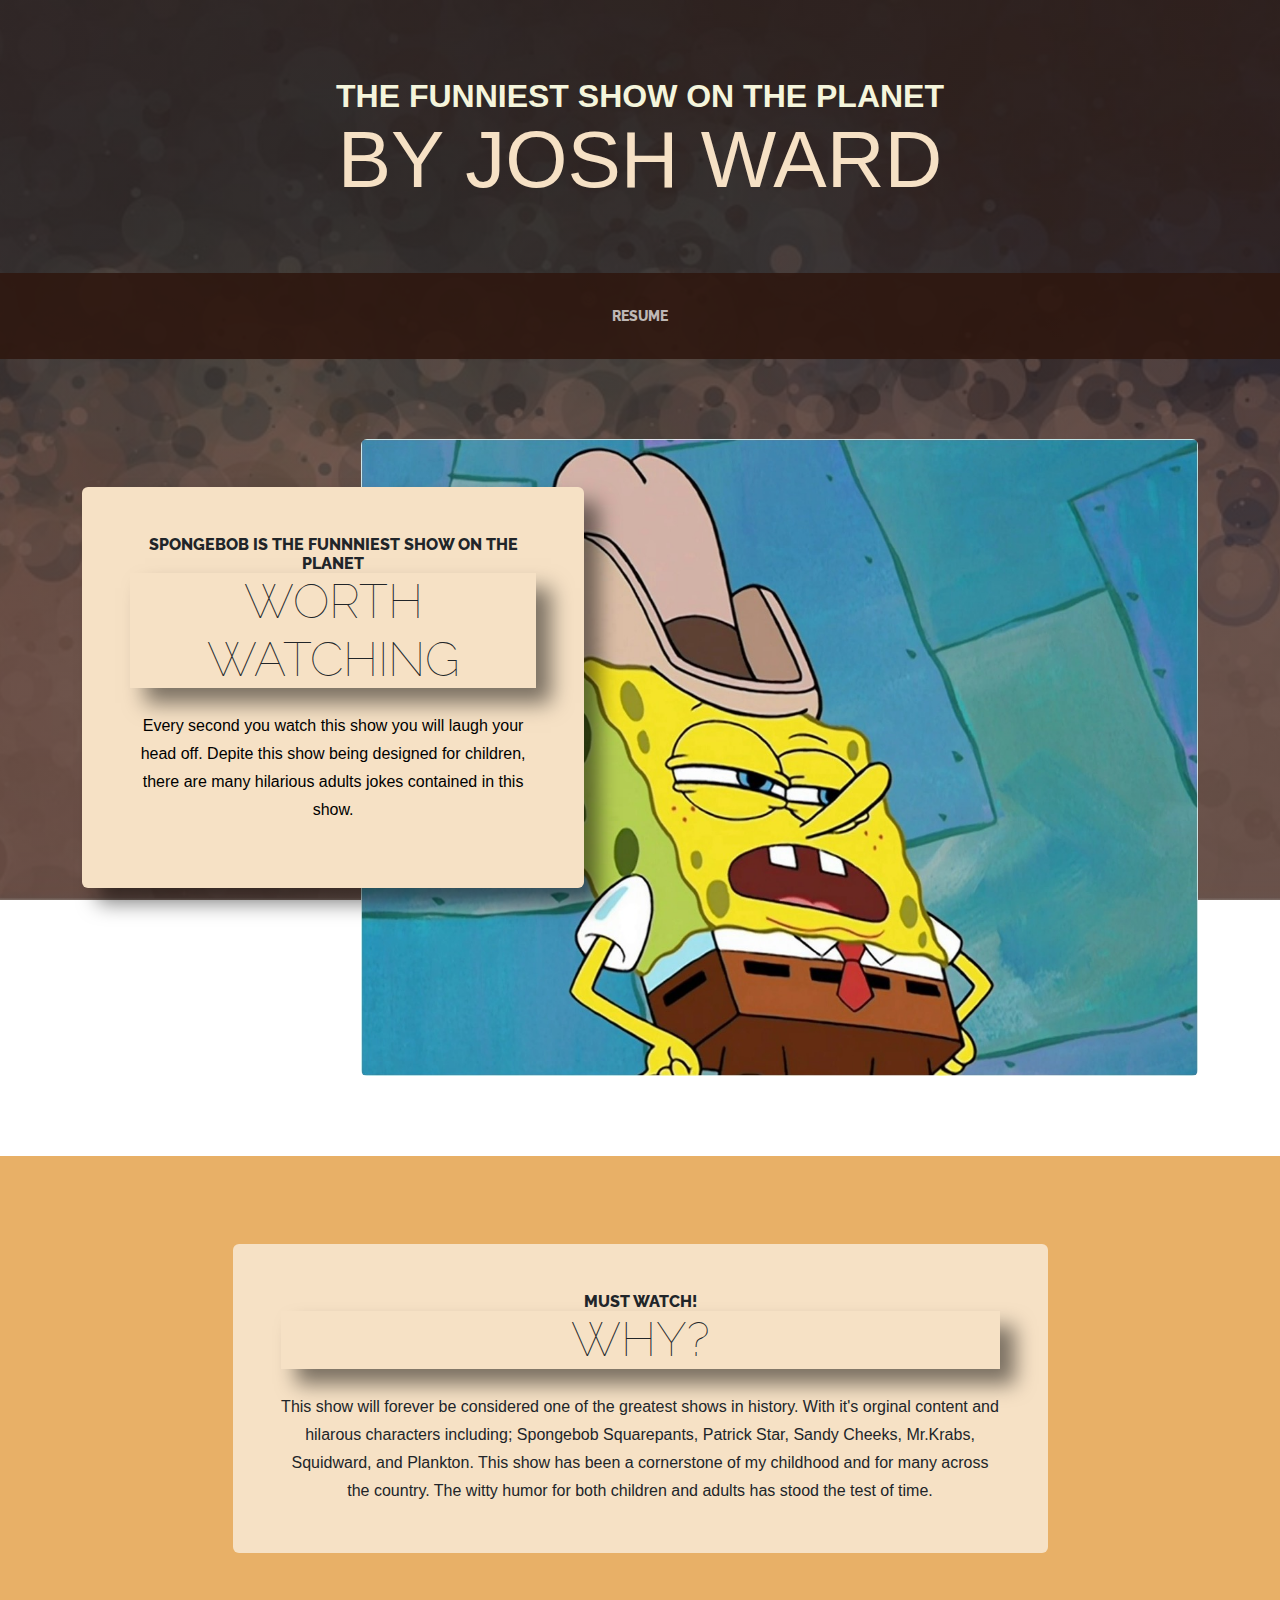
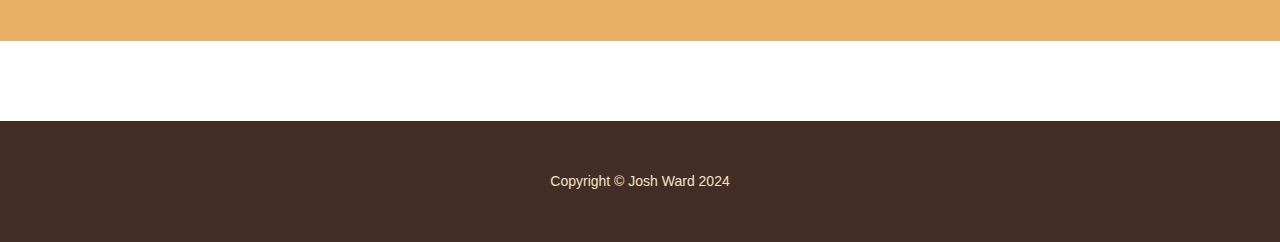
<file: index.html>
<!DOCTYPE html>
<html lang="en">
    <head>
        <meta charset="utf-8" />
        <meta name="viewport" content="width=device-width, initial-scale=1, shrink-to-fit=no" />
        <meta name="description" content="" />
        <meta name="author" content="" />
        <title>My Final Amazing Wepage</title>
        <link rel="icon" type="image/x-icon" href="assets/favicon.ico" />
        <!-- Google fonts-->
        <link href="https://fonts.googleapis.com/css?family=Raleway:100,100i,200,200i,300,300i,400,400i,500,500i,600,600i,700,700i,800,800i,900,900i" rel="stylesheet" />
        <link href="https://fonts.googleapis.com/css?family=Lora:400,400i,700,700i" rel="stylesheet" />
        <!-- Core theme CSS (includes Bootstrap)-->
        <link href="css/styles.css" rel="stylesheet" /> 
        <link rel="stylesheet" href="css/mystyles.css">
    </head>
    <body>
        <header>
            <h1 class="site-heading text-center text-faded d-none d-lg-block">
                <span class="site-heading-upper text-primary mb-3">The Funniest Show on the Planet</span>
                <span class="site-heading-lower">By Josh Ward</span>
            </h1>
        </header>
        <!-- Navigation-->
        <nav class="navbar navbar-expand-lg navbar-dark py-lg-4" id="mainNav">
            <div class="container">
                <a class="navbar-brand text-uppercase fw-bold d-lg-none" href="index.html">Spongebob Squarepants</a>
                <button class="navbar-toggler" type="button" data-bs-toggle="collapse" data-bs-target="#navbarSupportedContent" aria-controls="navbarSupportedContent" aria-expanded="false" aria-label="Toggle navigation"><span class="navbar-toggler-icon"></span></button>
                <div class="collapse navbar-collapse" id="navbarSupportedContent">
                    <ul class="navbar-nav mx-auto">
                        <!-- <li class="nav-item px-lg-4"><a class="nav-link text-uppercase" href="index.html">Home</a></li> -->
                        <!-- <li class="nav-item px-lg-4"><a class="nav-link text-uppercase" href="VS Code /scratch.html">Scratch</a></li> -->
                        <li class="nav-item px-lg-4"><a class="nav-link text-uppercase" href="products.html">Resume</a></li>
                        <!-- <li class="nav-item px-lg-4"><a class="nav-link text-uppercase" href="store.html">Store</a></li> -->
                    </ul>
                </div>
            </div>
        </nav>
        <section class="page-section clearfix">
            <div class="container">
                <div class="intro">
                    <img class="intro-img img-fluid mb-3 mb-lg-0 rounded" src="assets/img/intro.jpg" alt="..." />
                    <div class="intro-text left-0 text-center bg-faded p-5 rounded">
                        <h2 class="section-heading mb-4">
                            <span class="section-heading-upper">Spongebob is the Funnniest show on the planet</span>
                            <span class="section-heading-lower">Worth Watching</span>
                        </h2>
                        <p class="mb-3 notyellow">Every second you watch this show you will laugh your head off. Depite this show being designed for children, there are many hilarious adults jokes contained in this show. </p>
                        <!-- <div class="intro-button mx-auto"><a class="btn btn-primary btn-xl" href="#!">Visit Us Today!</a></div> -->
                    </div>
                </div>
            </div>
        </section>
        <section class="page-section cta">
            <div class="container">
                <div class="row">
                    <div class="col-xl-9 mx-auto">
                        <div class="cta-inner bg-faded text-center rounded">
                            <h2 class="section-heading mb-4">
                                <span class="section-heading-upper">Must Watch!</span>
                                <span class="section-heading-lower">Why?</span>
                            </h2>
                            <p class="mb-0">This show will forever be considered one of the greatest shows in history. With it's orginal content and hilarous characters including; Spongebob Squarepants, Patrick Star, Sandy Cheeks, Mr.Krabs, Squidward, and Plankton. 
                                This show has been a cornerstone of my childhood and for many across the country. The witty humor for both children and adults has stood the test of time.</p>
                        </div>
                    </div>
                </div>
            </div>
        </section>
        <footer class="footer text-faded text-center py-5">
            <div class="container"><p class="m-0 small">Copyright &copy; Josh Ward 2024</p></div>
        </footer>
        <!-- Bootstrap core JS-->
        <script src="https://cdn.jsdelivr.net/npm/bootstrap@5.2.3/dist/js/bootstrap.bundle.min.js"></script>
        <!-- Core theme JS-->
        <script src="js/scripts.js"></script>
    </body>
</html>
</file>
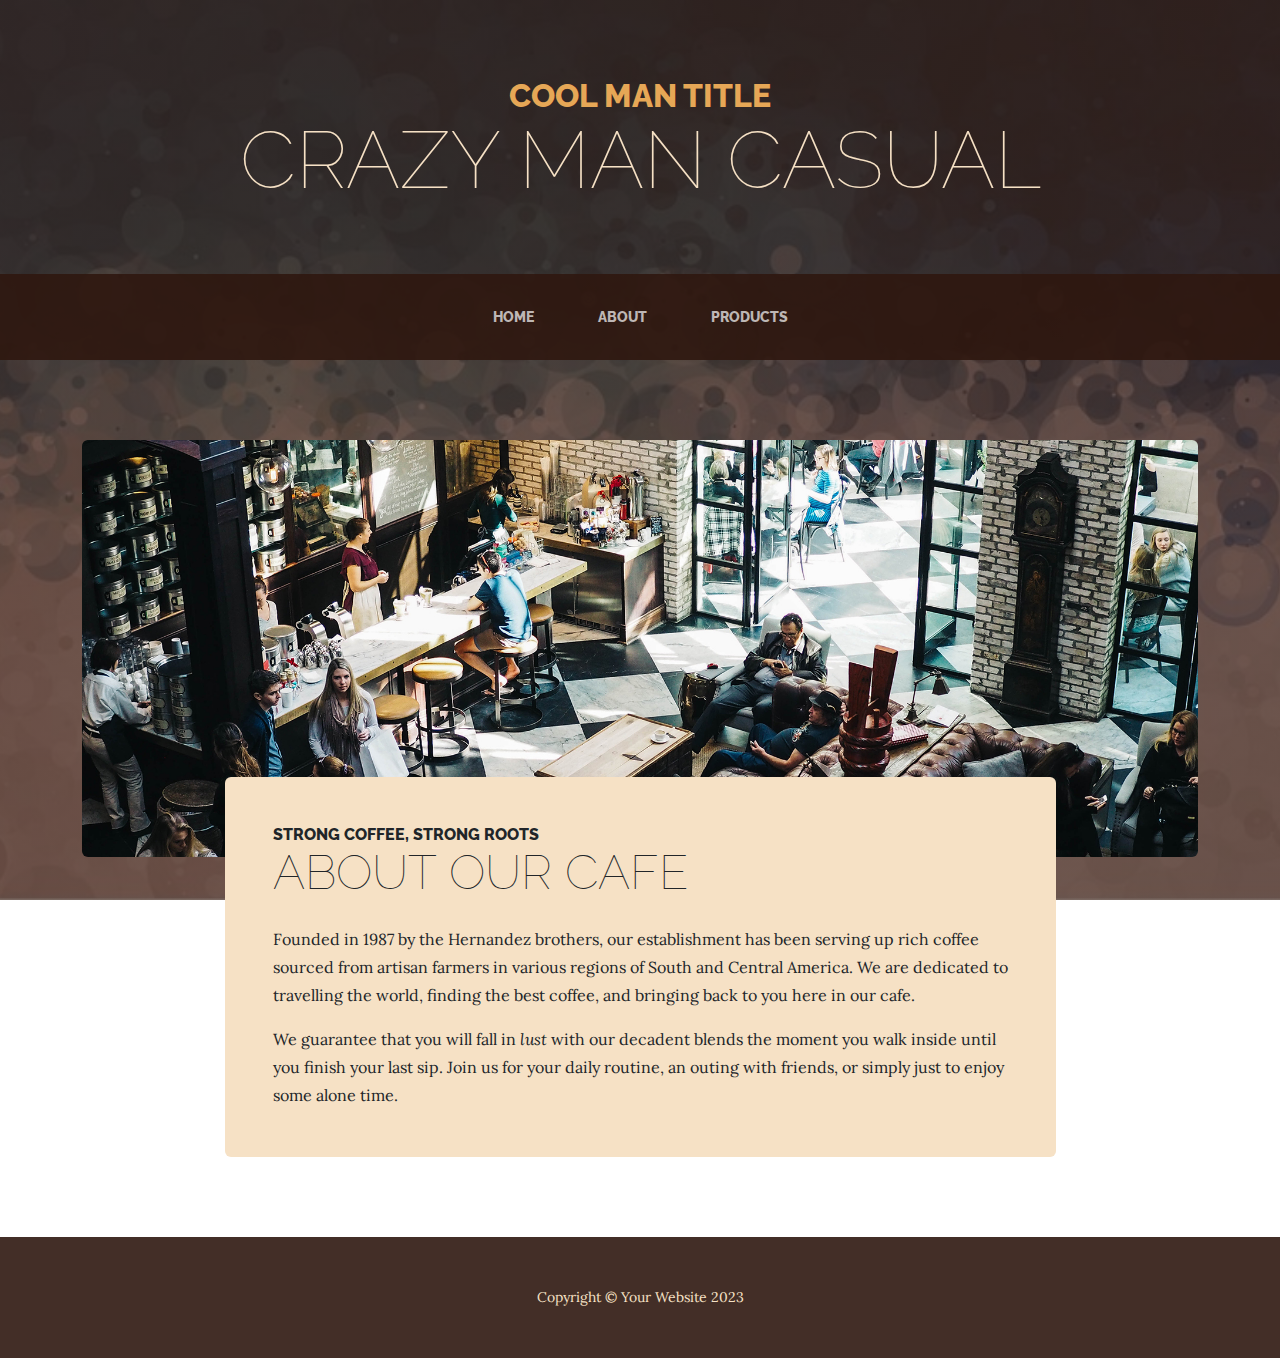
<file: about.html>
<!DOCTYPE html>
<html lang="en">
    <head>
        <meta charset="utf-8" />
        <meta name="viewport" content="width=device-width, initial-scale=1, shrink-to-fit=no" />
        <meta name="description" content="" />
        <meta name="author" content="" />
        <title>My Calvin Wonderful Adventure</title>
        <link rel="icon" type="image/x-icon" href="assets/favicon.ico" />
        <!-- Google fonts-->
        <link href="https://fonts.googleapis.com/css?family=Raleway:100,100i,200,200i,300,300i,400,400i,500,500i,600,600i,700,700i,800,800i,900,900i" rel="stylesheet" />
        <link href="https://fonts.googleapis.com/css?family=Lora:400,400i,700,700i" rel="stylesheet" />
        <!-- Core theme CSS (includes Bootstrap)-->
        <link href="css/styles.css" rel="stylesheet" />
    </head>
    <body>
        <header>
            <h1 class="site-heading text-center text-faded d-none d-lg-block">
                <span class="site-heading-upper text-primary mb-3">Cool Man Title</span>
                <span class="site-heading-lower">Crazy Man Casual</span>
            </h1>
        </header>
        <!-- Navigation-->
        <nav class="navbar navbar-expand-lg navbar-dark py-lg-4" id="mainNav">
            <div class="container">
                <a class="navbar-brand text-uppercase fw-bold d-lg-none" href="index.html">Start Bootstrap</a>
                <button class="navbar-toggler" type="button" data-bs-toggle="collapse" data-bs-target="#navbarSupportedContent" aria-controls="navbarSupportedContent" aria-expanded="false" aria-label="Toggle navigation"><span class="navbar-toggler-icon"></span></button>
                <div class="collapse navbar-collapse" id="navbarSupportedContent">
                    <ul class="navbar-nav mx-auto">
                        <li class="nav-item px-lg-4"><a class="nav-link text-uppercase" href="index.html">Home</a></li>
                        <li class="nav-item px-lg-4"><a class="nav-link text-uppercase" href="about.html">About</a></li>
                        <li class="nav-item px-lg-4"><a class="nav-link text-uppercase" href="products.html">Products</a></li>
                        <!-- <li class="nav-item px-lg-4"><a class="nav-link text-uppercase" href="store.html">Store</a></li> -->
                    </ul>
                </div>
            </div>
        </nav>
        <section class="page-section about-heading">
            <div class="container">
                <img class="img-fluid rounded about-heading-img mb-3 mb-lg-0" src="assets/img/about.jpg" alt="..." />
                <div class="about-heading-content">
                    <div class="row">
                        <div class="col-xl-9 col-lg-10 mx-auto">
                            <div class="bg-faded rounded p-5">
                                <h2 class="section-heading mb-4">
                                    <span class="section-heading-upper">Strong Coffee, Strong Roots</span>
                                    <span class="section-heading-lower">About Our Cafe</span>
                                </h2>
                                <p>Founded in 1987 by the Hernandez brothers, our establishment has been serving up rich coffee sourced from artisan farmers in various regions of South and Central America. We are dedicated to travelling the world, finding the best coffee, and bringing back to you here in our cafe.</p>
                                <p class="mb-0">
                                    We guarantee that you will fall in
                                    <em>lust</em>
                                    with our decadent blends the moment you walk inside until you finish your last sip. Join us for your daily routine, an outing with friends, or simply just to enjoy some alone time.
                                </p>
                            </div>
                        </div>
                    </div>
                </div>
            </div>
        </section>
        <footer class="footer text-faded text-center py-5">
            <div class="container"><p class="m-0 small">Copyright &copy; Your Website 2023</p></div>
        </footer>
        <!-- Bootstrap core JS-->
        <script src="https://cdn.jsdelivr.net/npm/bootstrap@5.2.3/dist/js/bootstrap.bundle.min.js"></script>
        <!-- Core theme JS-->
        <script src="js/scripts.js"></script>
    </body>
</html>
</file>
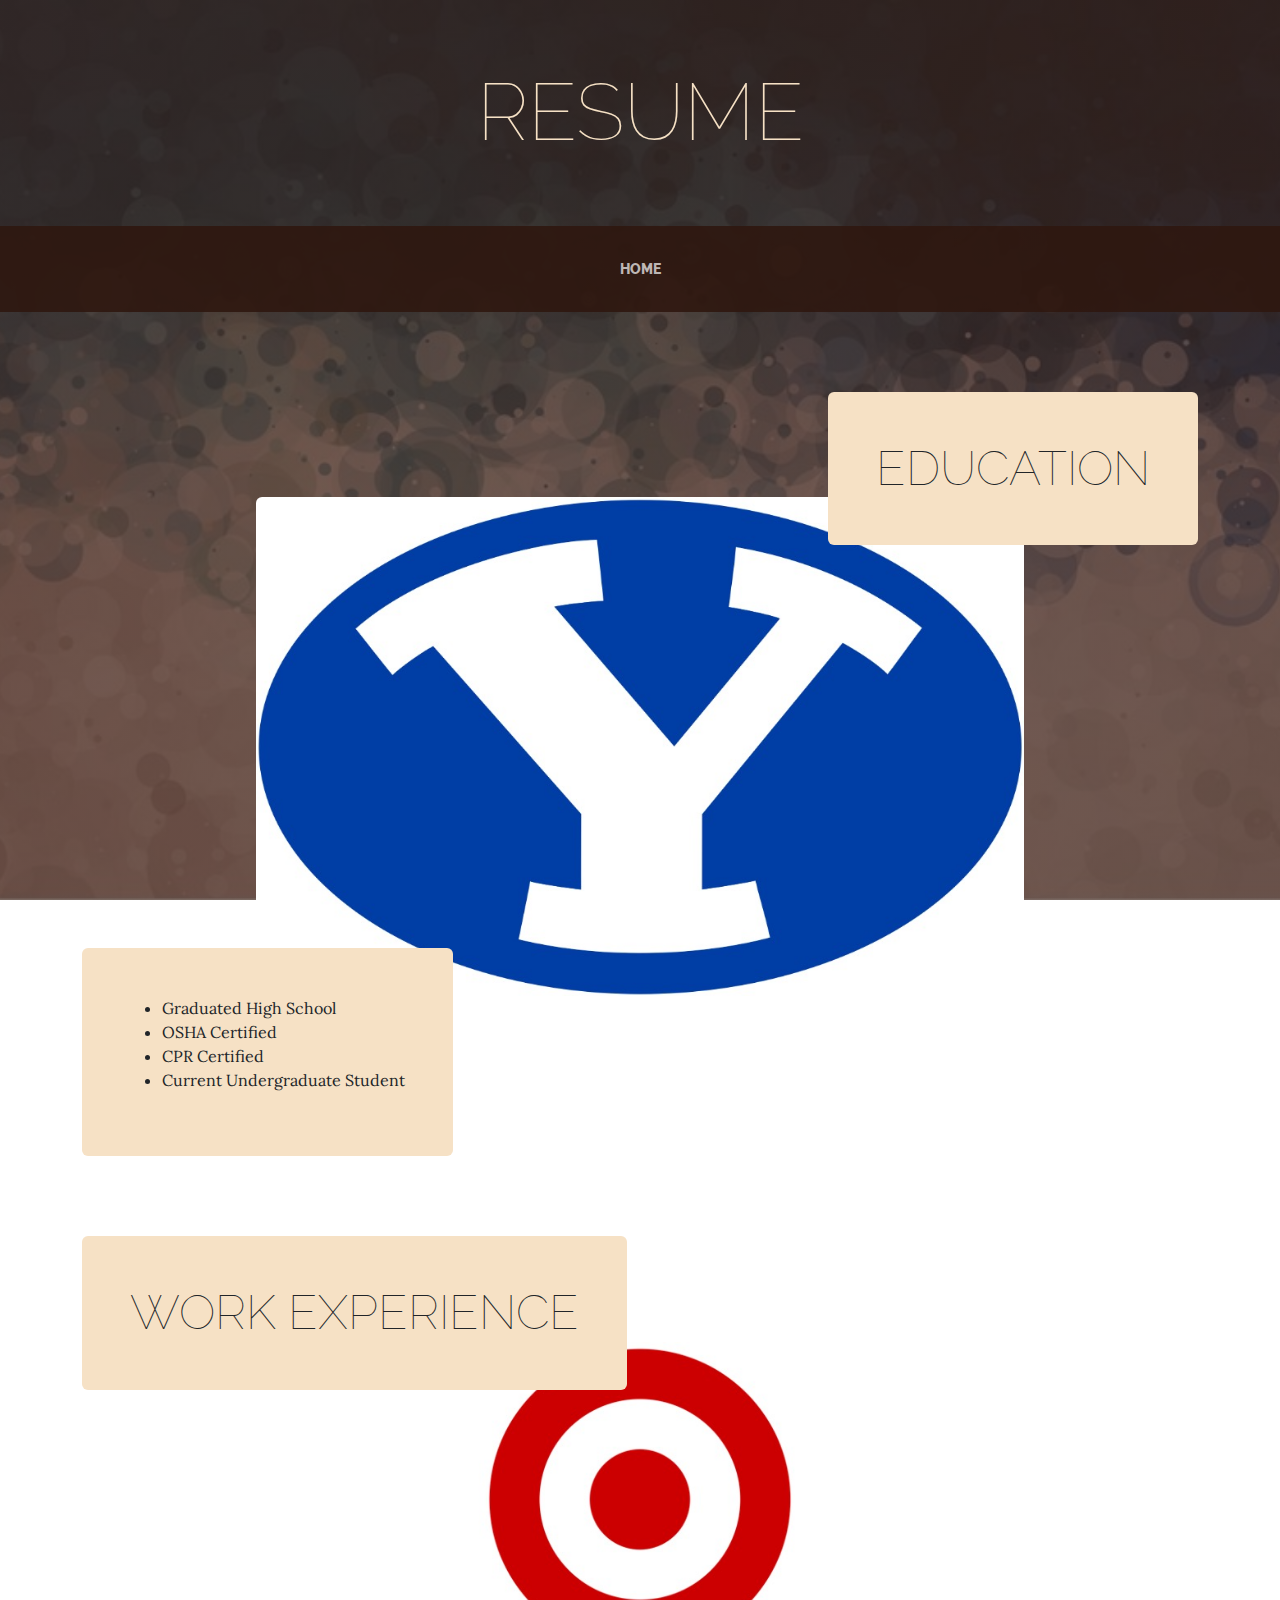
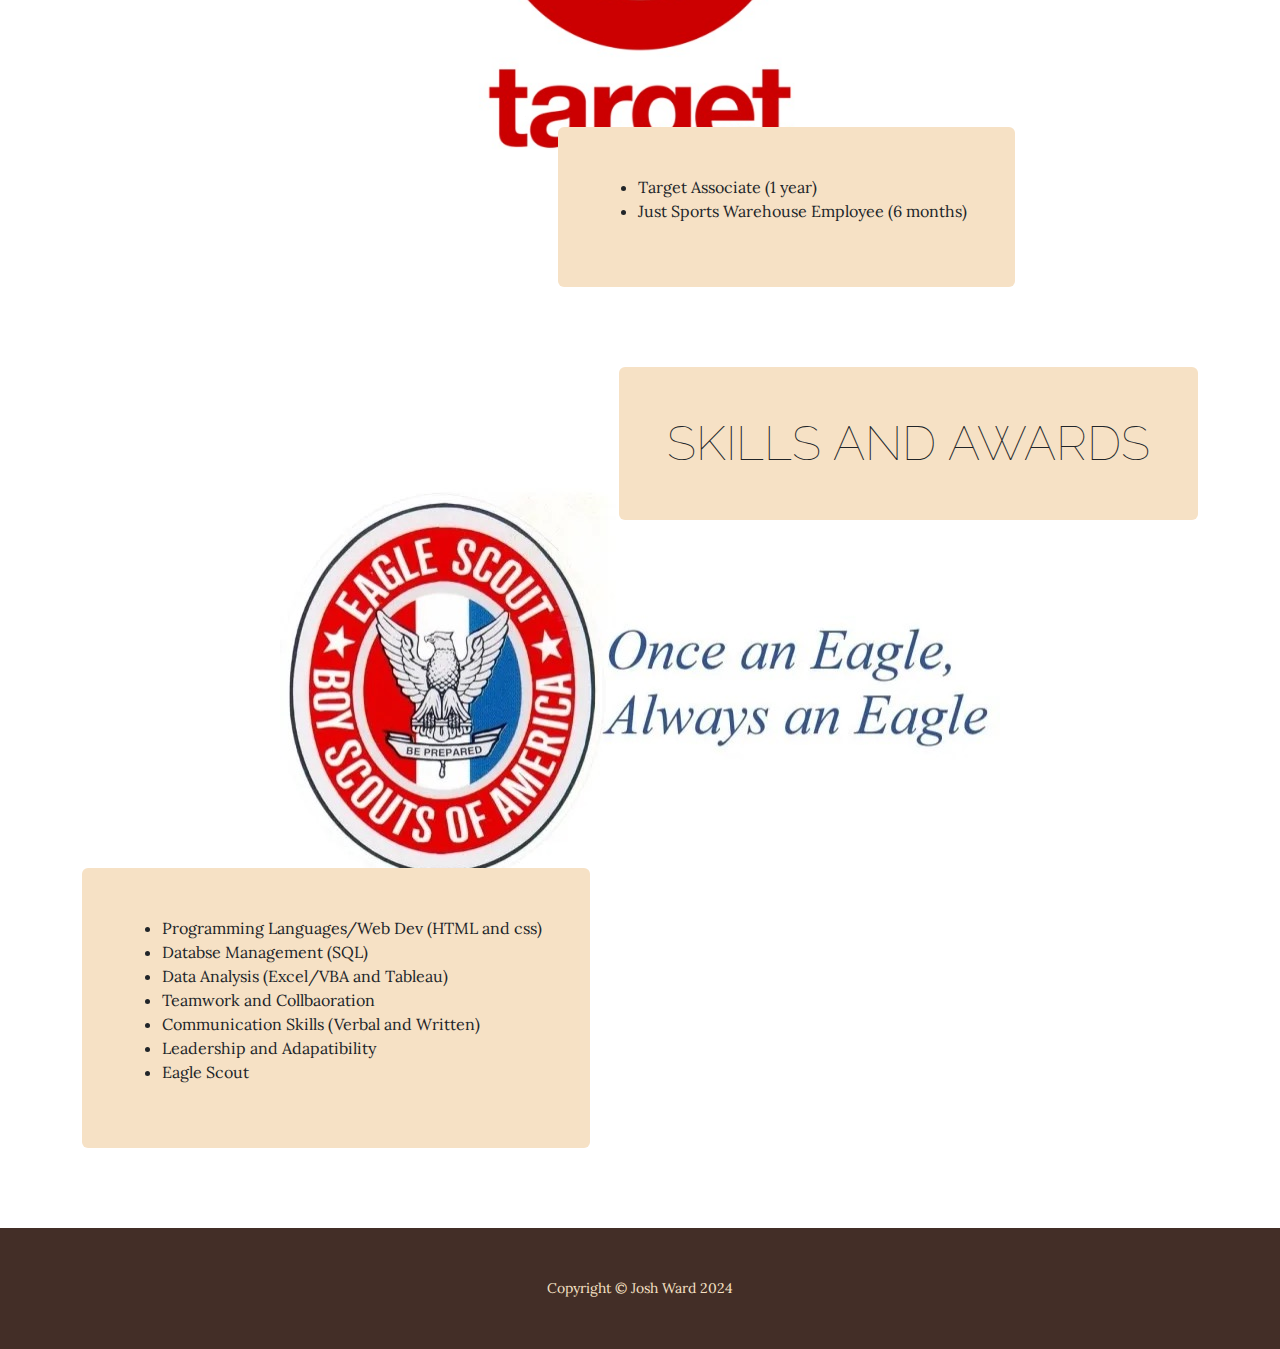
<file: products.html>
<!DOCTYPE html>
<html lang="en">
    <head>
        <meta charset="utf-8" />
        <meta name="viewport" content="width=device-width, initial-scale=1, shrink-to-fit=no" />
        <meta name="description" content="" />
        <meta name="author" content="" />
        <title>Resume Final</title>
        <link rel="icon" type="image/x-icon" href="assets/favicon.ico" />
        <!-- Google fonts-->
        <link href="https://fonts.googleapis.com/css?family=Raleway:100,100i,200,200i,300,300i,400,400i,500,500i,600,600i,700,700i,800,800i,900,900i" rel="stylesheet" />
        <link href="https://fonts.googleapis.com/css?family=Lora:400,400i,700,700i" rel="stylesheet" />
        <!-- Core theme CSS (includes Bootstrap)-->
        <link href="css/styles.css" rel="stylesheet" />
    </head>
    <body>
        <header>
            <h1 class="site-heading text-center text-faded d-none d-lg-block">
                <!-- <span class="site-heading-upper text-primary mb-3">A Free Bootstrap Business Theme</span> -->
                <span class="site-heading-lower">Resume</span>
            </h1>
        </header>
        <!-- Navigation-->
        <nav class="navbar navbar-expand-lg navbar-dark py-lg-4" id="mainNav">
            <div class="container">
                <a class="navbar-brand text-uppercase fw-bold d-lg-none" href="index.html">Resume</a>
                <button class="navbar-toggler" type="button" data-bs-toggle="collapse" data-bs-target="#navbarSupportedContent" aria-controls="navbarSupportedContent" aria-expanded="false" aria-label="Toggle navigation"><span class="navbar-toggler-icon"></span></button>
                <div class="collapse navbar-collapse" id="navbarSupportedContent">
                    <ul class="navbar-nav mx-auto">
                        <li class="nav-item px-lg-4"><a class="nav-link text-uppercase" href="index.html">Home</a></li>
                        <!-- <li class="nav-item px-lg-4"><a class="nav-link text-uppercase" href="about.html">About</a></li>
                        <li class="nav-item px-lg-4"><a class="nav-link text-uppercase" href="products.html">Products</a></li>
                        <li class="nav-item px-lg-4"><a class="nav-link text-uppercase" href="store.html">Store</a></li> -->
                    </ul>
                </div>
            </div>
        </nav>
        <section class="page-section">
            <div class="container">
                <div class="product-item">
                    <div class="product-item-title d-flex">
                        <div class="bg-faded p-5 d-flex ms-auto rounded">
                            <h2 class="section-heading mb-0">
                                <!-- <span class="section-heading-upper">Blended to Perfection</span> -->
                                <span class="section-heading-lower">Education</span>
                            </h2>
                        </div>
                    </div>
                    <img class="product-item-img mx-auto d-flex rounded img-fluid mb-3 mb-lg-0" src="assets/img/products-01.jpg" alt="..." />
                    <div class="product-item-description d-flex me-auto">
                        <div class="bg-faded p-5 rounded"><p class="mb-0">
                            <ul>
                                <li>Graduated High School</li>
                                <li>OSHA Certified</li>
                                <li>CPR Certified</li>
                                <li>Current Undergraduate Student</li>
                            </ul>
                        </p></div>
                    </div>
                </div>
            </div>
        </section>
        <section class="page-section">
            <div class="container">
                <div class="product-item">
                    <div class="product-item-title d-flex">
                        <div class="bg-faded p-5 d-flex me-auto rounded">
                            <h2 class="section-heading mb-0">
                               <!--<span class="section-heading-upper">Delicious Treats, Good Eats</span>m -->
                                <span class="section-heading-lower">Work Experience</span>
                            </h2>
                        </div>
                    </div>
                    <img class="product-item-img mx-auto d-flex rounded img-fluid mb-3 mb-lg-0" src="assets/img/products-02.jpg" alt="..." />
                    <div class="product-item-description d-flex ms-auto">
                        <div class="bg-faded p-5 rounded"><p class="mb-0">
                            <ul>
                                <li>Target Associate (1 year)</li>
                                <li>Just Sports Warehouse Employee (6 months)</li>
                            </ul>
                        </p></div>
                    </div>
                </div>
            </div>
        </section>
        <section class="page-section">
            <div class="container">
                <div class="product-item">
                    <div class="product-item-title d-flex">
                        <div class="bg-faded p-5 d-flex ms-auto rounded">
                            <h2 class="section-heading mb-0">
                                <!-- <span class="section-heading-upper">From Around the World</span> -->
                                <span class="section-heading-lower">Skills and Awards</span>
                            </h2>
                        </div>
                    </div>
                    <img class="product-item-img mx-auto d-flex rounded img-fluid mb-3 mb-lg-0" src="assets/img/products-03.jpg" alt="..." />
                    <div class="product-item-description d-flex me-auto">
                        <div class="bg-faded p-5 rounded"><p class="mb-0">
                            <ul>
                                <li>Programming Languages/Web Dev (HTML and css)</li>
                                <li>Databse Management (SQL)</li>
                                <li>Data Analysis (Excel/VBA and Tableau)</li>
                                <li>Teamwork and Collbaoration</li>
                                <li>Communication Skills (Verbal and Written)</li>
                                <li>Leadership and Adapatibility</li>
                                <li>Eagle Scout</li>
                            </ul>
                        </p></div>
                    </div>
                </div>
            </div>
        </section>
        <footer class="footer text-faded text-center py-5">
            <div class="container"><p class="m-0 small">Copyright &copy; Josh Ward 2024</p></div>
        </footer>
        <!-- Bootstrap core JS-->
        <script src="https://cdn.jsdelivr.net/npm/bootstrap@5.2.3/dist/js/bootstrap.bundle.min.js"></script>
        <!-- Core theme JS-->
        <script src="js/scripts.js"></script>
    </body>
</html>
</file>
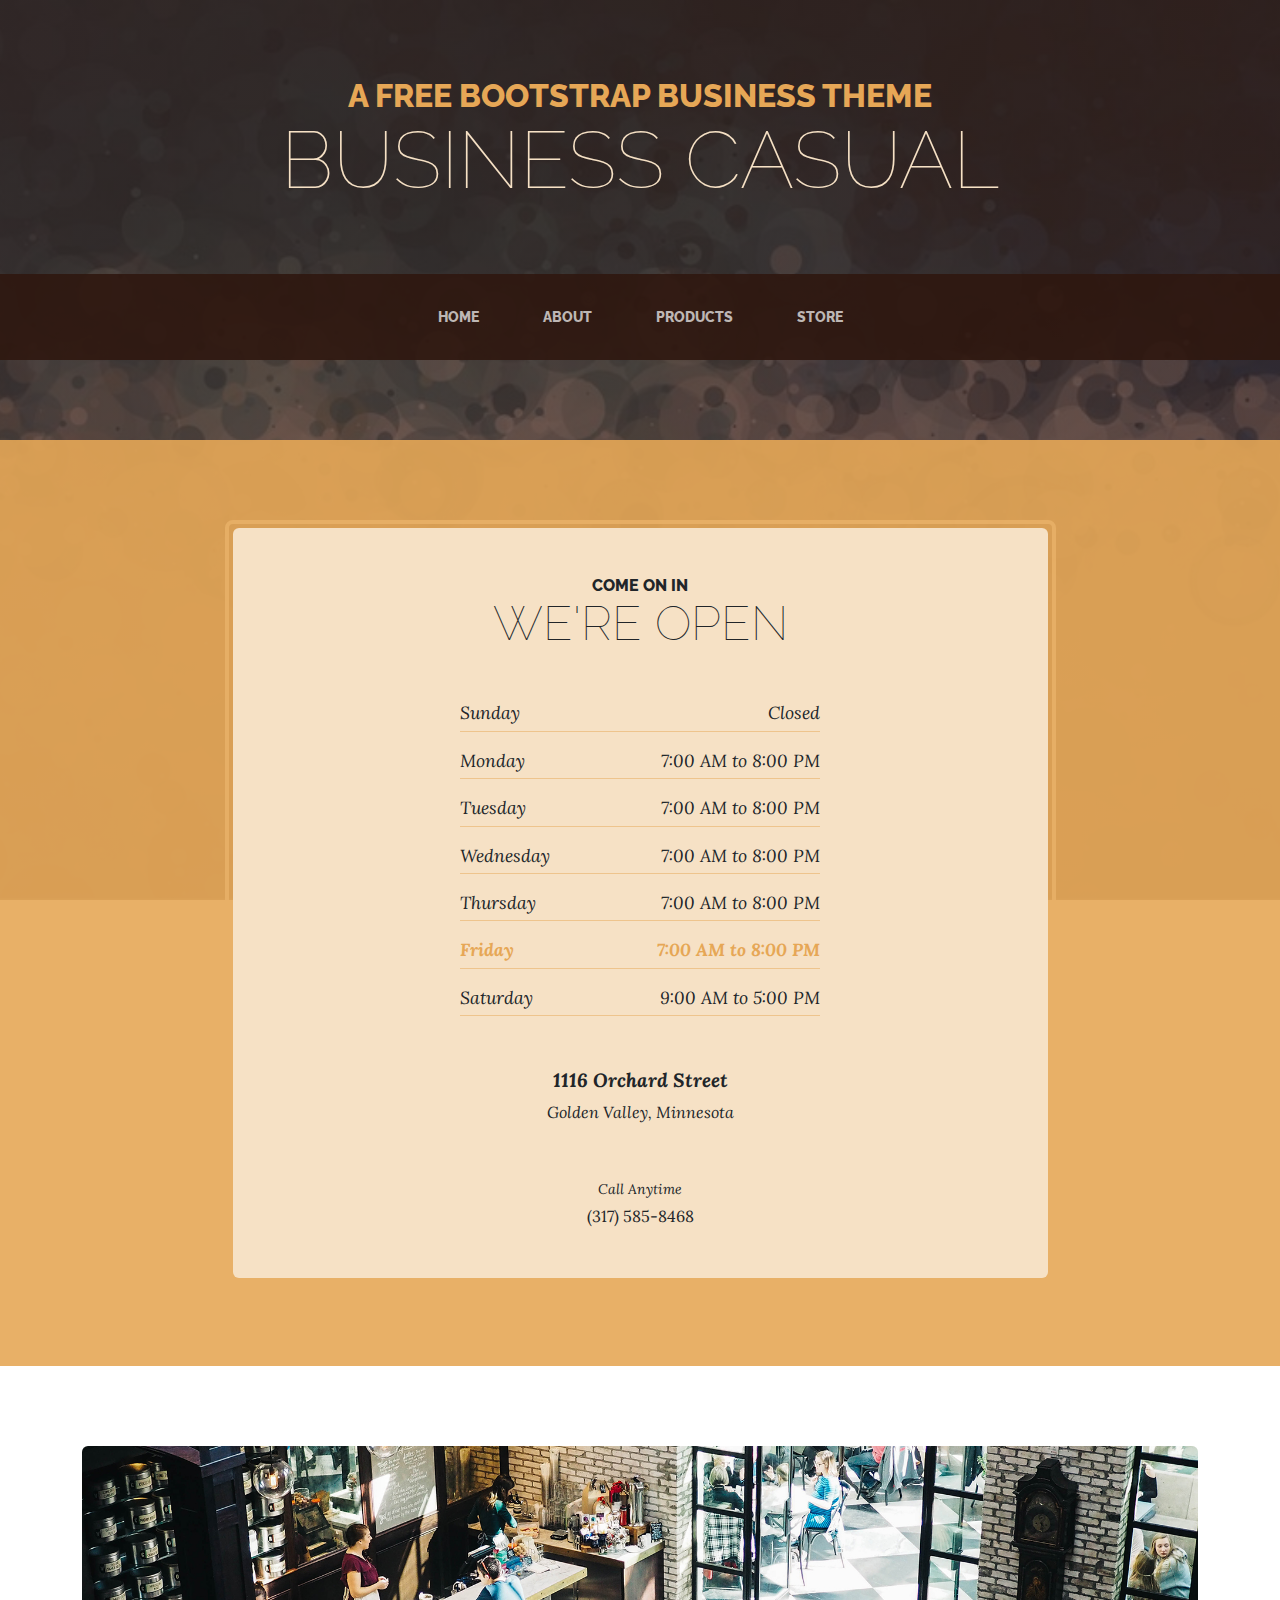
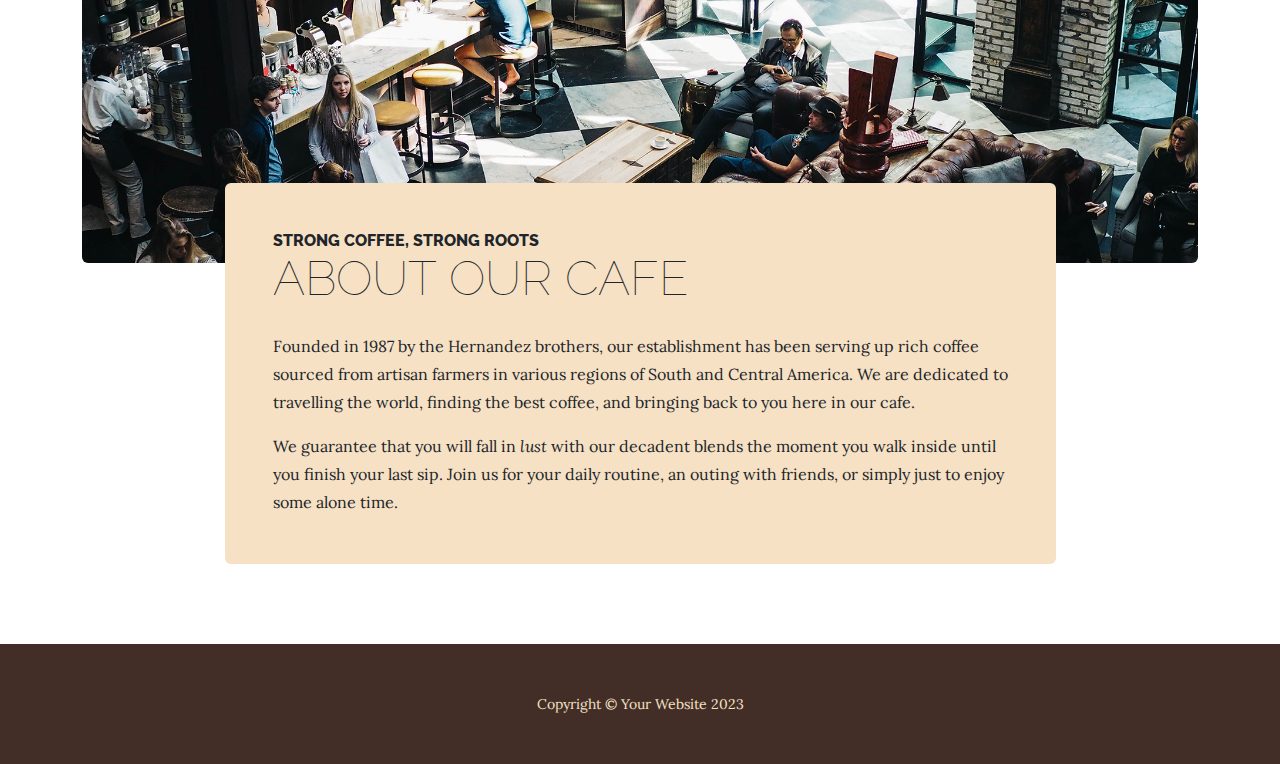
<file: store.html>
<!DOCTYPE html>
<html lang="en">
    <head>
        <meta charset="utf-8" />
        <meta name="viewport" content="width=device-width, initial-scale=1, shrink-to-fit=no" />
        <meta name="description" content="" />
        <meta name="author" content="" />
        <title>Business Casual - Start Bootstrap Theme</title>
        <link rel="icon" type="image/x-icon" href="assets/favicon.ico" />
        <!-- Google fonts-->
        <link href="https://fonts.googleapis.com/css?family=Raleway:100,100i,200,200i,300,300i,400,400i,500,500i,600,600i,700,700i,800,800i,900,900i" rel="stylesheet" />
        <link href="https://fonts.googleapis.com/css?family=Lora:400,400i,700,700i" rel="stylesheet" />
        <!-- Core theme CSS (includes Bootstrap)-->
        <link href="css/styles.css" rel="stylesheet" />
    </head>
    <body>
        <header>
            <h1 class="site-heading text-center text-faded d-none d-lg-block">
                <span class="site-heading-upper text-primary mb-3">A Free Bootstrap Business Theme</span>
                <span class="site-heading-lower">Business Casual</span>
            </h1>
        </header>
        <!-- Navigation-->
        <nav class="navbar navbar-expand-lg navbar-dark py-lg-4" id="mainNav">
            <div class="container">
                <a class="navbar-brand text-uppercase fw-bold d-lg-none" href="index.html">Start Bootstrap</a>
                <button class="navbar-toggler" type="button" data-bs-toggle="collapse" data-bs-target="#navbarSupportedContent" aria-controls="navbarSupportedContent" aria-expanded="false" aria-label="Toggle navigation"><span class="navbar-toggler-icon"></span></button>
                <div class="collapse navbar-collapse" id="navbarSupportedContent">
                    <ul class="navbar-nav mx-auto">
                        <li class="nav-item px-lg-4"><a class="nav-link text-uppercase" href="index.html">Home</a></li>
                        <li class="nav-item px-lg-4"><a class="nav-link text-uppercase" href="about.html">About</a></li>
                        <li class="nav-item px-lg-4"><a class="nav-link text-uppercase" href="products.html">Products</a></li>
                        <li class="nav-item px-lg-4"><a class="nav-link text-uppercase" href="store.html">Store</a></li>
                    </ul>
                </div>
            </div>
        </nav>
        <section class="page-section cta">
            <div class="container">
                <div class="row">
                    <div class="col-xl-9 mx-auto">
                        <div class="cta-inner bg-faded text-center rounded">
                            <h2 class="section-heading mb-5">
                                <span class="section-heading-upper">Come On In</span>
                                <span class="section-heading-lower">We're Open</span>
                            </h2>
                            <ul class="list-unstyled list-hours mb-5 text-left mx-auto">
                                <li class="list-unstyled-item list-hours-item d-flex">
                                    Sunday
                                    <span class="ms-auto">Closed</span>
                                </li>
                                <li class="list-unstyled-item list-hours-item d-flex">
                                    Monday
                                    <span class="ms-auto">7:00 AM to 8:00 PM</span>
                                </li>
                                <li class="list-unstyled-item list-hours-item d-flex">
                                    Tuesday
                                    <span class="ms-auto">7:00 AM to 8:00 PM</span>
                                </li>
                                <li class="list-unstyled-item list-hours-item d-flex">
                                    Wednesday
                                    <span class="ms-auto">7:00 AM to 8:00 PM</span>
                                </li>
                                <li class="list-unstyled-item list-hours-item d-flex">
                                    Thursday
                                    <span class="ms-auto">7:00 AM to 8:00 PM</span>
                                </li>
                                <li class="list-unstyled-item list-hours-item d-flex">
                                    Friday
                                    <span class="ms-auto">7:00 AM to 8:00 PM</span>
                                </li>
                                <li class="list-unstyled-item list-hours-item d-flex">
                                    Saturday
                                    <span class="ms-auto">9:00 AM to 5:00 PM</span>
                                </li>
                            </ul>
                            <p class="address mb-5">
                                <em>
                                    <strong>1116 Orchard Street</strong>
                                    <br />
                                    Golden Valley, Minnesota
                                </em>
                            </p>
                            <p class="mb-0">
                                <small><em>Call Anytime</em></small>
                                <br />
                                (317) 585-8468
                            </p>
                        </div>
                    </div>
                </div>
            </div>
        </section>
        <section class="page-section about-heading">
            <div class="container">
                <img class="img-fluid rounded about-heading-img mb-3 mb-lg-0" src="assets/img/about.jpg" alt="..." />
                <div class="about-heading-content">
                    <div class="row">
                        <div class="col-xl-9 col-lg-10 mx-auto">
                            <div class="bg-faded rounded p-5">
                                <h2 class="section-heading mb-4">
                                    <span class="section-heading-upper">Strong Coffee, Strong Roots</span>
                                    <span class="section-heading-lower">About Our Cafe</span>
                                </h2>
                                <p>Founded in 1987 by the Hernandez brothers, our establishment has been serving up rich coffee sourced from artisan farmers in various regions of South and Central America. We are dedicated to travelling the world, finding the best coffee, and bringing back to you here in our cafe.</p>
                                <p class="mb-0">
                                    We guarantee that you will fall in
                                    <em>lust</em>
                                    with our decadent blends the moment you walk inside until you finish your last sip. Join us for your daily routine, an outing with friends, or simply just to enjoy some alone time.
                                </p>
                            </div>
                        </div>
                    </div>
                </div>
            </div>
        </section>
        <footer class="footer text-faded text-center py-5">
            <div class="container"><p class="m-0 small">Copyright &copy; Your Website 2023</p></div>
        </footer>
        <!-- Bootstrap core JS-->
        <script src="https://cdn.jsdelivr.net/npm/bootstrap@5.2.3/dist/js/bootstrap.bundle.min.js"></script>
        <!-- Core theme JS-->
        <script src="js/scripts.js"></script>
    </body>
</html>
</file>
<file: css/mystyles.css>
body{
    font-family: 'Franklin Gothic Medium', 'Arial Narrow', Arial, sans-serif;
}
.site-heading-lower{
    font-family: 'Franklin Gothic Medium', 'Arial Narrow', Arial, sans-serif;
}
.mb-3{
    font-family: 'Franklin Gothic Medium', 'Arial Narrow', Arial, sans-serif;
    color:beige !important;
}
.notyellow{
    color: black !important;
}
.intro-text{
    box-shadow: 15px 15px 20px rgba(0, 0, 0, 0.5)
}
.section-heading-lower{
    box-shadow: 15px 15px 20px rgba(0, 0, 0, 0.5);
}
</file>
